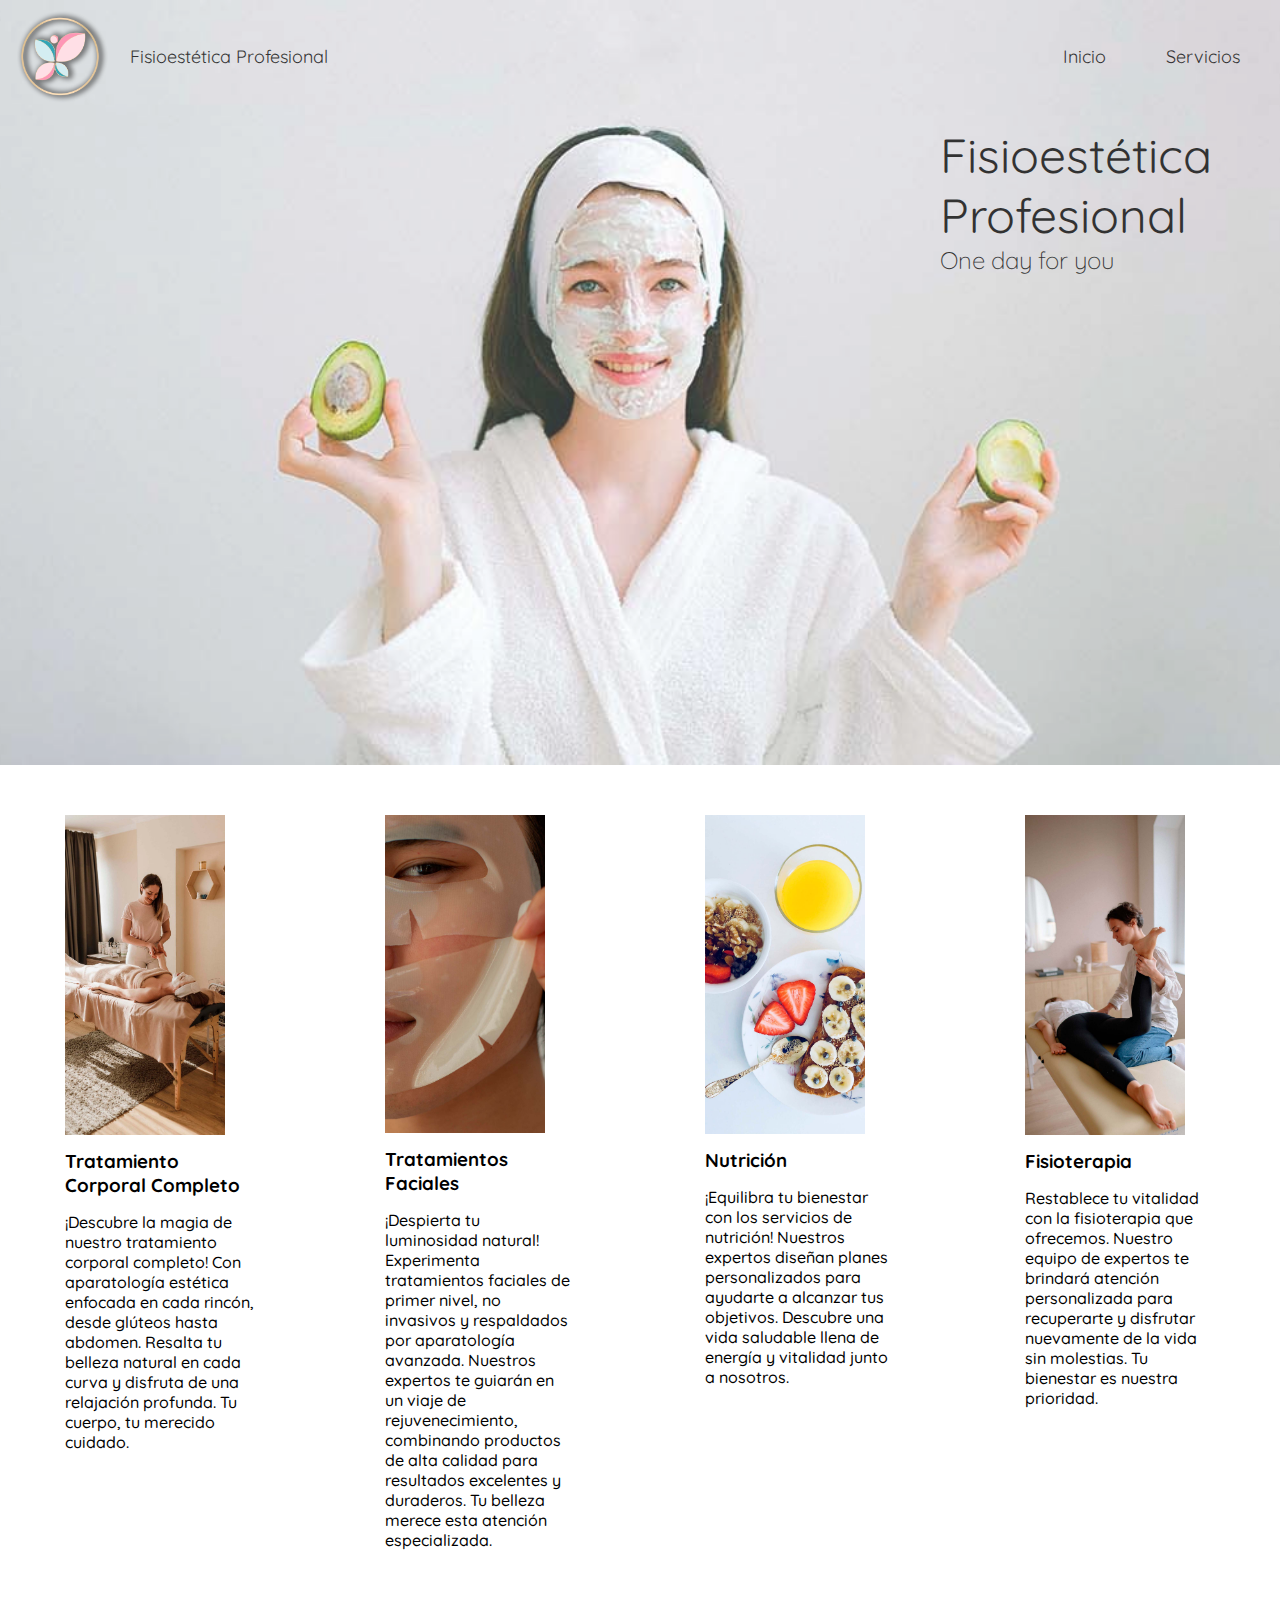
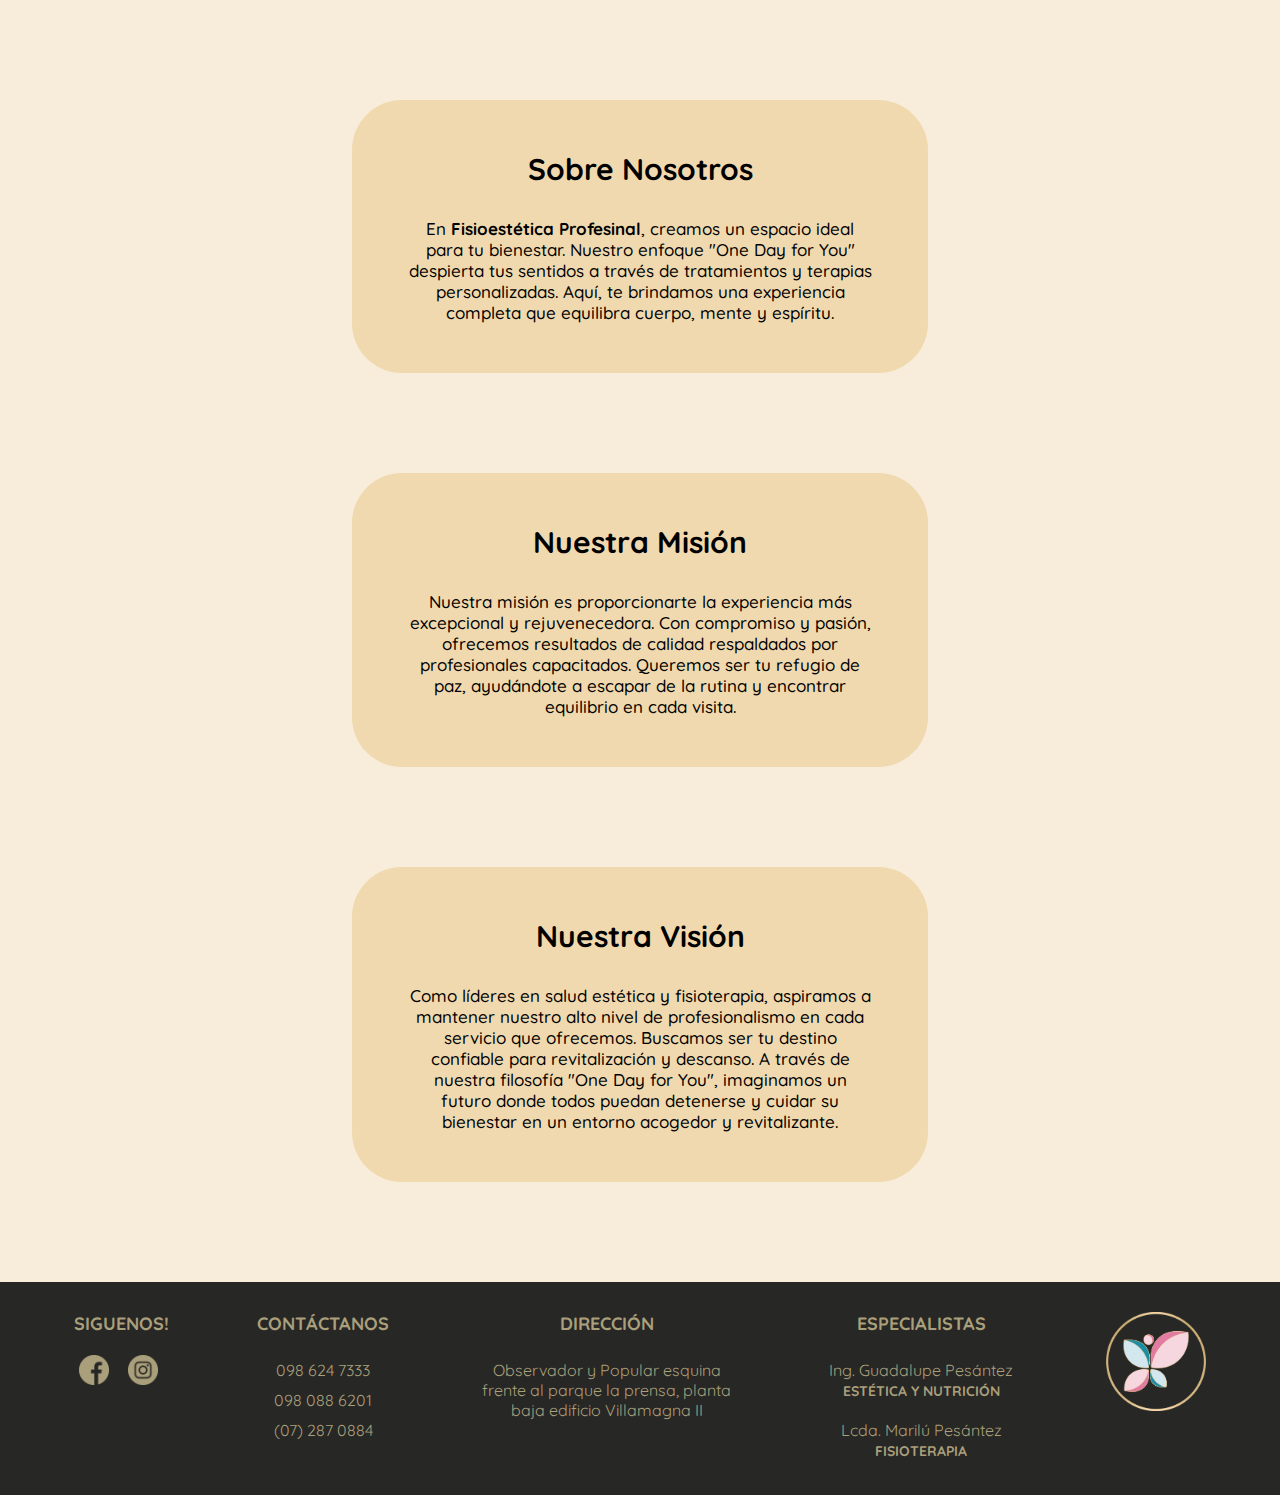
<file: index.html>
<!DOCTYPE html>
<html lang="es">
<head>
    <meta charset="UTF-8">
    <meta name="viewport" content="width=device-width, initial-scale=1.0">
    <link rel="preconnect" href="https://fonts.googleapis.com">
    <link rel="preconnect" href="https://fonts.gstatic.com" crossorigin>
    <link rel="icon" href="./img/Logo.png" />
    <link href="https://fonts.googleapis.com/css2?family=Be+Vietnam+Pro&family=Quicksand:wght@300;400;500;600;700&display=swap" rel="stylesheet">
    <title>Fisioestetica Profesional</title>
    <link rel="stylesheet" href="styles.css">
</head>
<body>

    <section class="background">

        <header>

            <div>

                <img src="./img/Logo sombra.png" alt="Logo">
                <h1>Fisioestética Profesional</h1>

            </div>

            <nav>

                <ul type="None">

                    <li><a href="#">Inicio</a></li>
                    <li><a href="#service-container">Servicios</a></li>
                    
                </ul>

            </nav>

        </header>

        <section class="title">

            <h1>Fisioestética Profesional</h1>
            <h2>One day for you</h2>

        </section>

    </section>

    <section class="service-container" id="service-container">

        <section class="trat-corp-container">

            <a href="Tratamientos-Corporales.html">
                <img src="./img/tratamiento corporal.jpg" alt="Imagen tratamiento corporal" class="img-service">
                <h3 class="h-service">Tratamiento Corporal Completo</h3>
                <p class="p-service">¡Descubre la magia de nuestro tratamiento corporal completo! Con aparatología estética enfocada en cada rincón, desde glúteos hasta abdomen. Resalta tu belleza natural en cada curva y disfruta de una relajación profunda. Tu cuerpo, tu merecido cuidado.</p>
            </a>
            
        </section>

        <section class="trat-fac-container">

            <a href="Tratamientos-Faciales.html">

                <img src="./img/tratamiento facial.jpg" alt="Imagen tratamiento facial" class="img-service">
                <h3 class="h-service">Tratamientos Faciales</h3>
                <p class="p-service">¡Despierta tu luminosidad natural! Experimenta tratamientos faciales de primer nivel, no invasivos y respaldados por aparatología avanzada. Nuestros expertos te guiarán en un viaje de rejuvenecimiento, combinando productos de alta calidad para resultados excelentes y duraderos. Tu belleza merece esta atención especializada.</p>

            </a>
            
        </section>

        <section class="nutri-container">

            <a href="Nutricion.html">

                <img src="./img/nutricion.jpg" alt="Imagen nutricion" class="img-service ">
                <h3 class="h-service">Nutrición</h3>
                <p class="p-service">¡Equilibra tu bienestar con los servicios de nutrición! Nuestros expertos diseñan planes personalizados para ayudarte a alcanzar tus objetivos. Descubre una vida saludable llena de energía y vitalidad junto a nosotros.</p>

            </a>
            
        </section>

        <section class="fisio-container">

            <a href="Fisioterapia.html">

                <img src="./img/fisioterapia.jpg" alt="Imagen fisioterapia" class="img-service">
                <h3 class="h-service">Fisioterapia</h3>
                <p class="p-service">Restablece tu vitalidad con la fisioterapia que ofrecemos. Nuestro equipo de expertos te brindará atención personalizada para recuperarte y disfrutar nuevamente de la vida sin molestias. Tu bienestar es nuestra prioridad.</p>

            </a>
            
        </section>

    </section>

    <section class="aboutUs-container">

        <section class="sobre-nosotros-container">

            <h3 class="h3-aboutUs">Sobre Nosotros</h3>
            <p class="p-aboutUs">En <span class="fisio-span">Fisioestética Profesinal</span>, creamos un espacio ideal para tu bienestar. Nuestro enfoque "One Day for You" despierta tus sentidos a través de tratamientos y terapias personalizadas. Aquí, te brindamos una experiencia completa que equilibra cuerpo, mente y espíritu.</p>

        </section>

        <section class="mision-container">

            <h3 class="h3-aboutUs">Nuestra Misión</h3>
            <p class="p-aboutUs">Nuestra misión es proporcionarte la experiencia más excepcional y rejuvenecedora. Con compromiso y pasión, ofrecemos resultados de calidad respaldados por profesionales capacitados. Queremos ser tu refugio de paz, ayudándote a escapar de la rutina y encontrar equilibrio en cada visita.</p>

        </section>

        <section class="vision-container">

            <h3 class="h3-aboutUs">Nuestra Visión</h3>
            <p class="p-aboutUs">Como líderes en salud estética y fisioterapia, aspiramos a mantener nuestro alto nivel de profesionalismo en cada servicio que ofrecemos. Buscamos ser tu destino confiable para revitalización y descanso. A través de nuestra filosofía "One Day for You", imaginamos un futuro donde todos puedan detenerse y cuidar su bienestar en un entorno acogedor y revitalizante.</p>
        
        </section>

    </section>

    <footer>

        <section class="siguenos-container">

            <p class="indicador-footer">SIGUENOS!</p>
            <a href="https://www.facebook.com/profile.php?id=100086909692588"><img src="./img/facebook dorado.png" alt="Link a facebook" class="redes-sociales"></a>
            <a href="https://www.instagram.com/fisioestetica_profesional/"><img src="./img/instagram dorado.png" alt="Link a instagram" class="redes-sociales"></a>

        </section>

        <section class="contactanos-container">

            <p class="indicador-footer">CONTÁCTANOS</p>
            <p class="p-footer">098 624 7333</p>
            <p class="p-footer">098 088 6201</p>
            <p class="p-footer">(07) 287 0884</p>

        </section>

        <section class="direccion-container">

            <p class="indicador-footer">DIRECCIÓN</p>
            <p class="p-footer">Observador y Popular esquina <br>frente al parque la prensa, planta <br>baja edificio Villamagna II</p>

        </section>

        <section class="especialistas-container">

            <p class="indicador-footer">ESPECIALISTAS</p>
            <p class="p-footer">Ing. Guadalupe Pesántez <br>
                <strong>ESTÉTICA Y NUTRICIÓN</strong> <br><br>
                Lcda. Marilú Pesántez <br>
                <strong>FISIOTERAPIA</strong>
            </p>

        </section>

        <section class="section-logo-footer">

            <img src="./img/Logo.png" alt="Logo" class="logo-footer">

        </section>

    </footer>

</body>
</html>
</file>
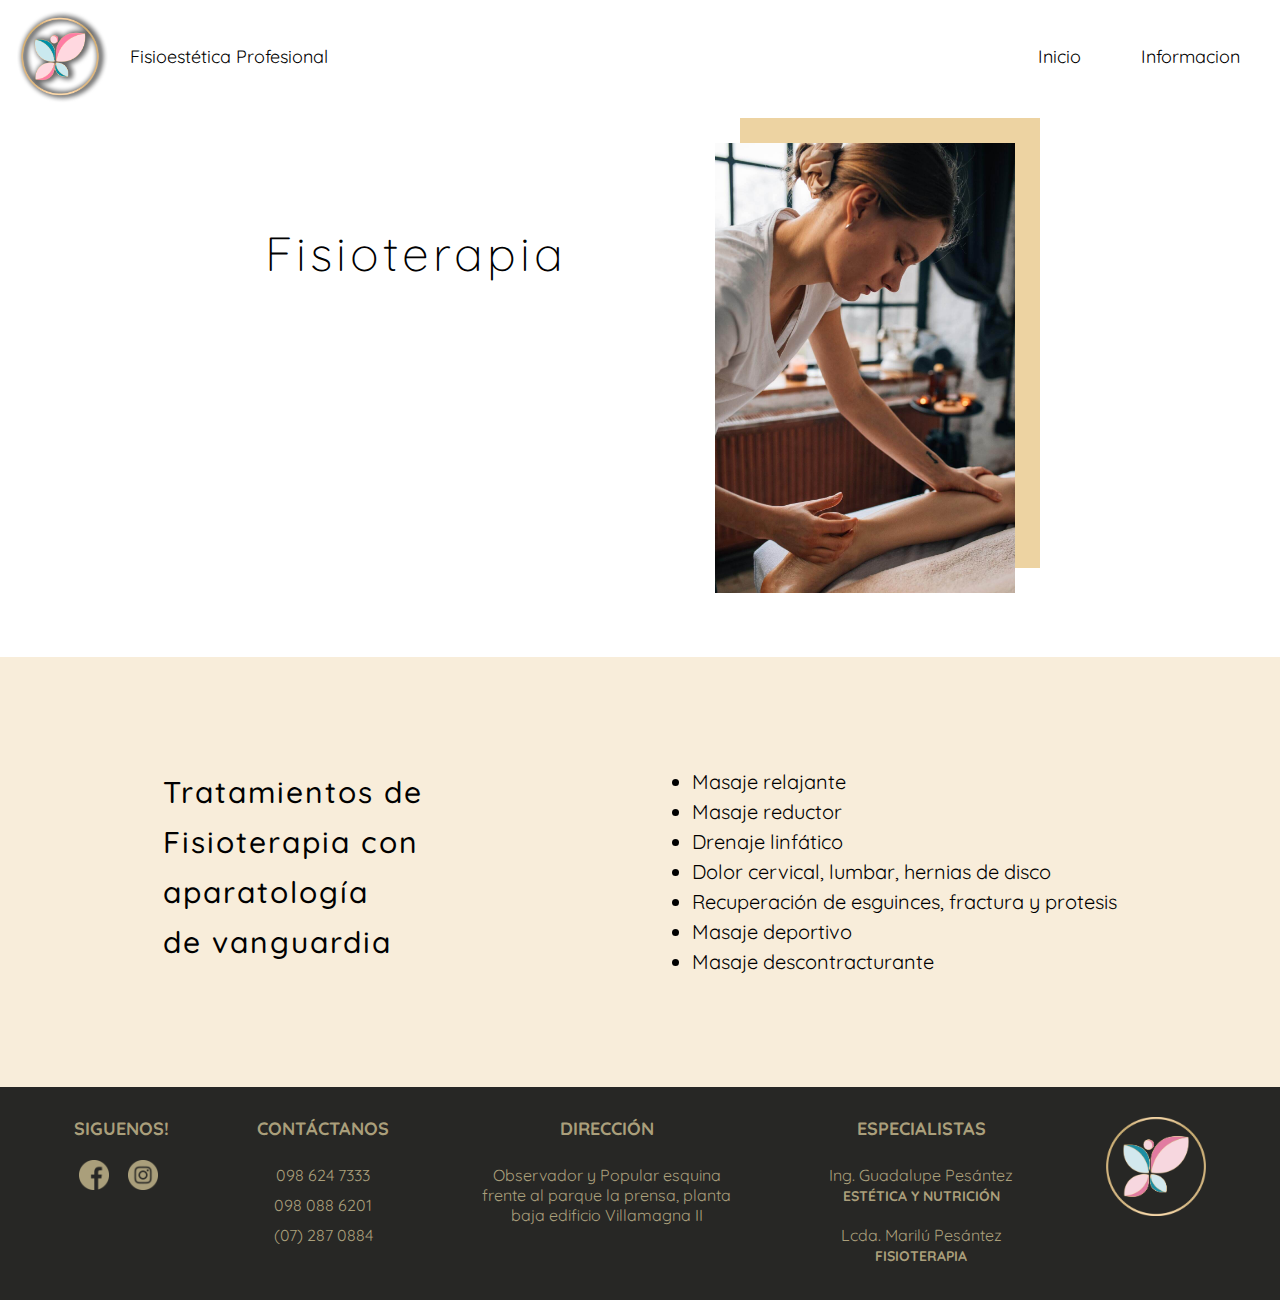
<file: Fisioterapia.html>
<!DOCTYPE html>
<html lang="es">
<head>
    <meta charset="UTF-8">
    <meta name="viewport" content="width=device-width, initial-scale=1.0">
    <link rel="preconnect" href="https://fonts.googleapis.com">
    <link rel="preconnect" href="https://fonts.gstatic.com" crossorigin>
    <link rel="icon" href="./img/Logo.png" />
    <link href="https://fonts.googleapis.com/css2?family=Be+Vietnam+Pro&family=Quicksand:wght@300;400;500;600;700&display=swap" rel="stylesheet">
    <title>Fisioterapia</title>
    <link rel="stylesheet" href="stylePages.css">
</head>
<body>
    
    <header>

        <div>

            <img src="./img/Logo sombra.png" alt="Logo">
            <h1>Fisioestética Profesional</h1>

        </div>

        <nav>

            <ul type="None">

                <li><a href="index.html">Inicio</a></li>
                <li><a href="#info-container">Informacion</a></li>
                
            </ul>

        </nav>

    </header>

    <section class="title">

        <h1>Fisioterapia</h1>
        <div class="img-container">

            <img src="./img/Fisioterapia 2.jpg" alt="Imagen Fisioterapia">
            <div class="color-container"></div>

        </div>

    </section>

    <section class="info-container" id="info-container">

        <h2>Tratamientos de Fisioterapia con aparatología de vanguardia</h2>
        <ul>

            <li>Masaje relajante</li>
            <li>Masaje reductor</li>
            <li>Drenaje linfático</li>
            <li>Dolor cervical, lumbar, hernias de disco</li>
            <li>Recuperación de esguinces, fractura y protesis</li>
            <li>Masaje deportivo</li>
            <li>Masaje descontracturante</li>

        </ul>

    </section>

    <footer>

        <section class="siguenos-container">

            <p class="indicador-footer">SIGUENOS!</p>
            <a href="https://www.facebook.com/profile.php?id=100086909692588"><img src="./img/facebook dorado.png" alt="Link a facebook" class="redes-sociales"></a>
            <a href="https://www.instagram.com/fisioestetica_profesional/"><img src="./img/instagram dorado.png" alt="Link a instagram" class="redes-sociales"></a>

        </section>

        <section class="contactanos-container">

            <p class="indicador-footer">CONTÁCTANOS</p>
            <p class="p-footer">098 624 7333</p>
            <p class="p-footer">098 088 6201</p>
            <p class="p-footer">(07) 287 0884</p>

        </section>

        <section class="direccion-container">

            <p class="indicador-footer">DIRECCIÓN</p>
            <p class="p-footer">Observador y Popular esquina <br>frente al parque la prensa, planta <br>baja edificio Villamagna II</p>

        </section>

        <section class="especialistas-container">

            <p class="indicador-footer">ESPECIALISTAS</p>
            <p class="p-footer">Ing. Guadalupe Pesántez <br>
                <strong>ESTÉTICA Y NUTRICIÓN</strong> <br><br>
                Lcda. Marilú Pesántez <br>
                <strong>FISIOTERAPIA</strong>
            </p>

        </section>

        <section class="section-logo-footer">

            <img src="./img/Logo.png" alt="Logo" class="logo-footer">

        </section>

    </footer>


</body>
</html>
</file>
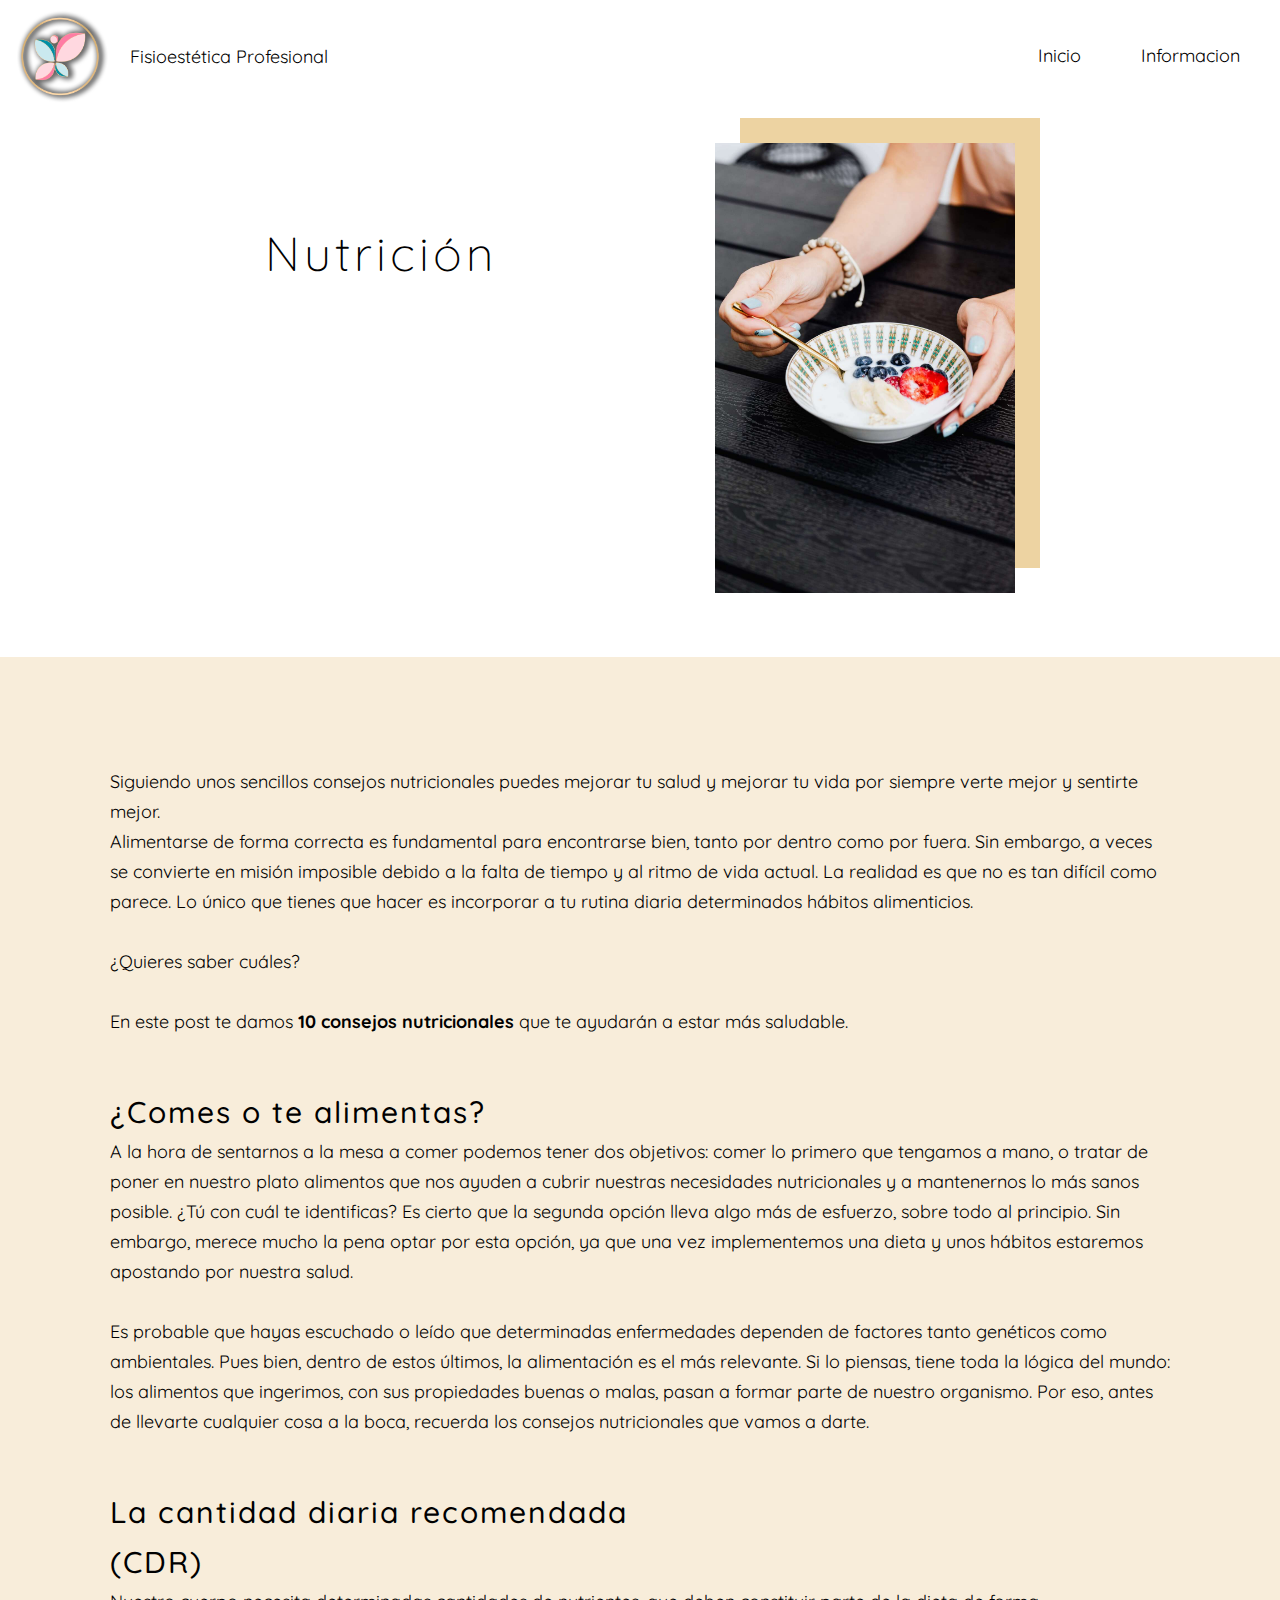
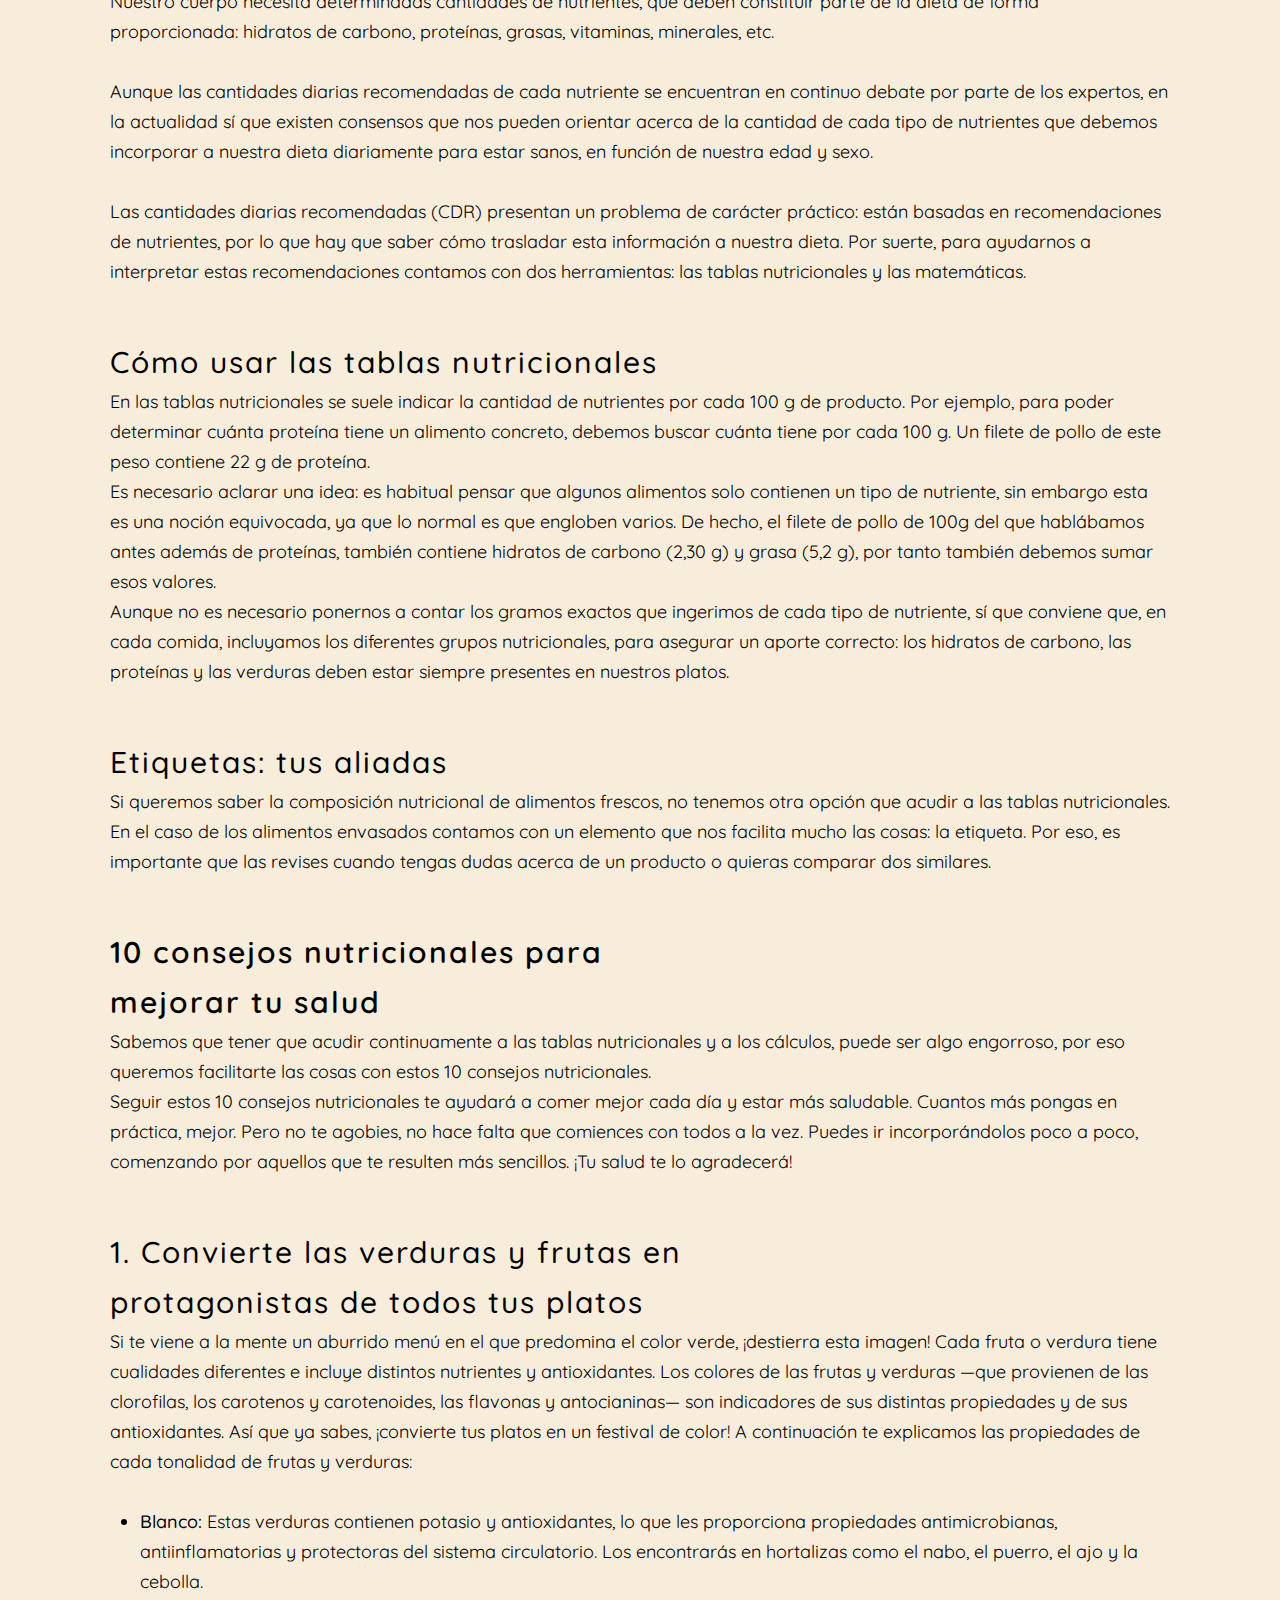
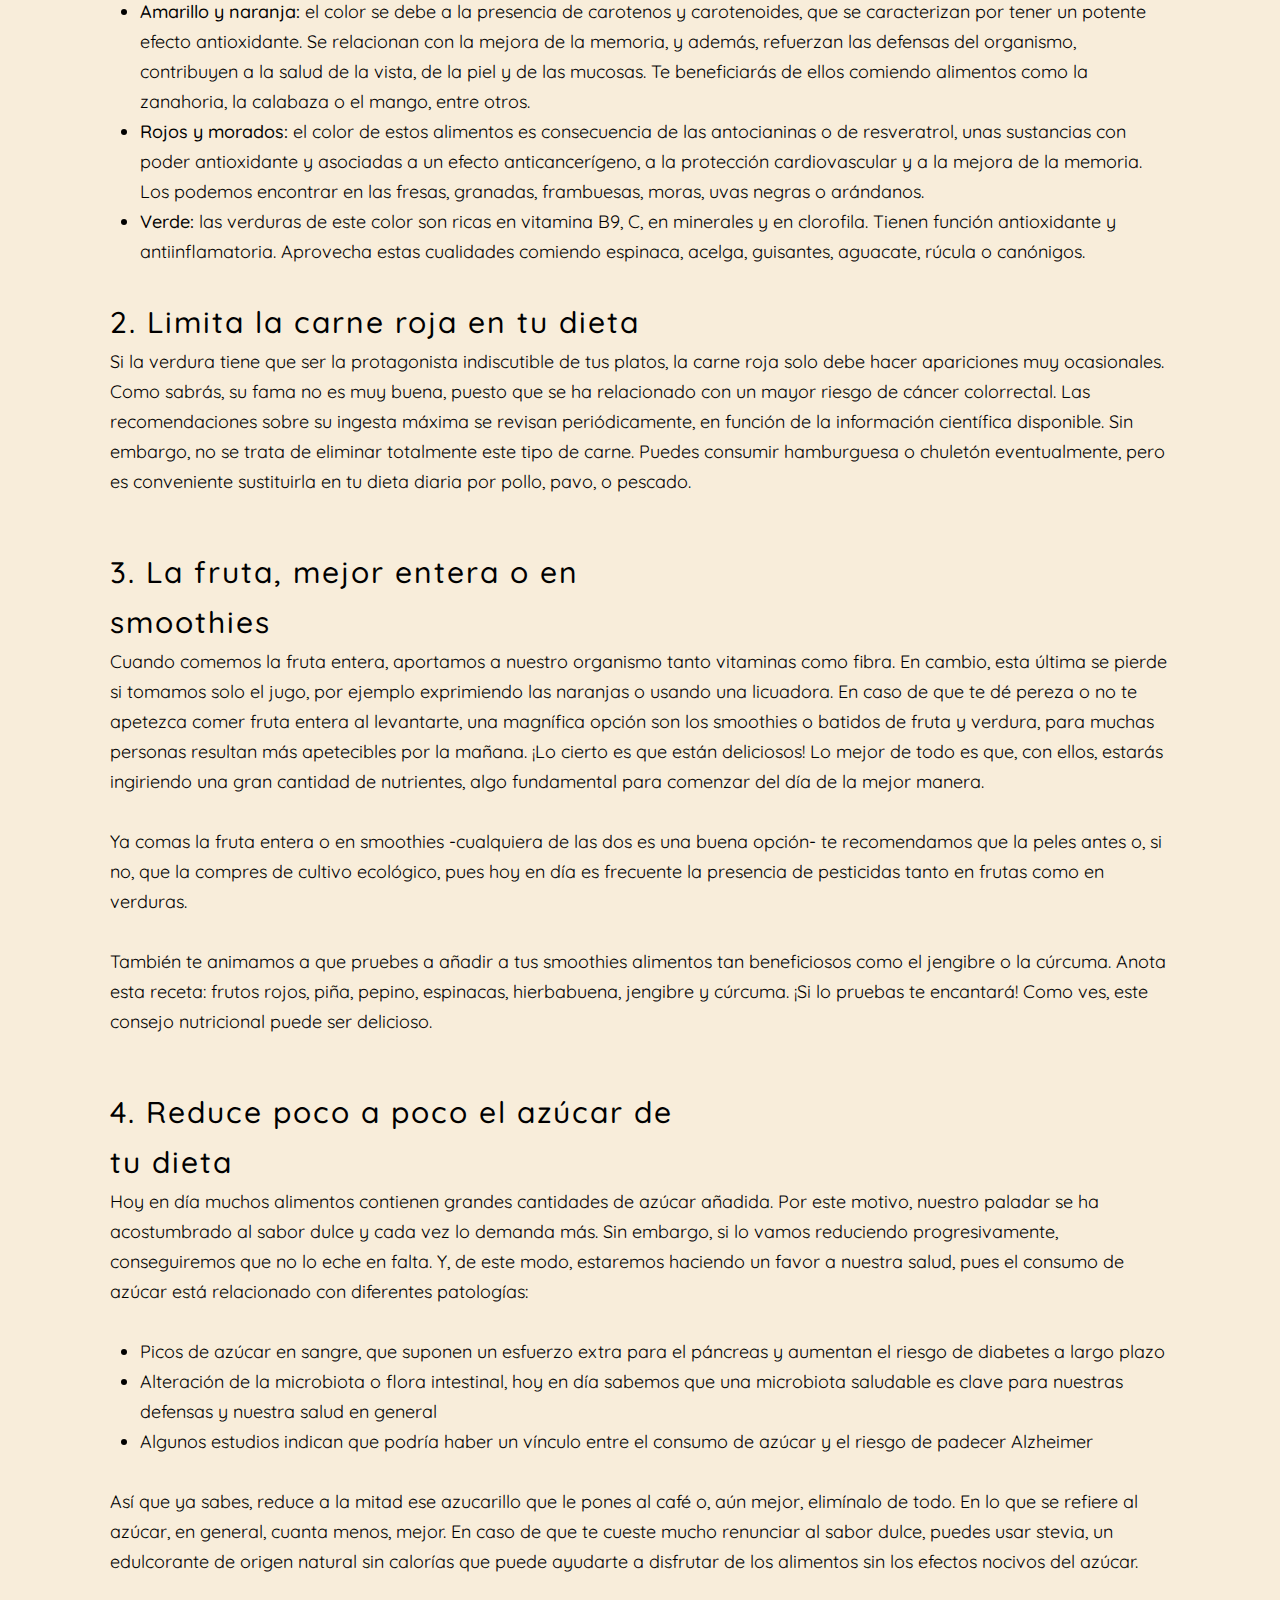
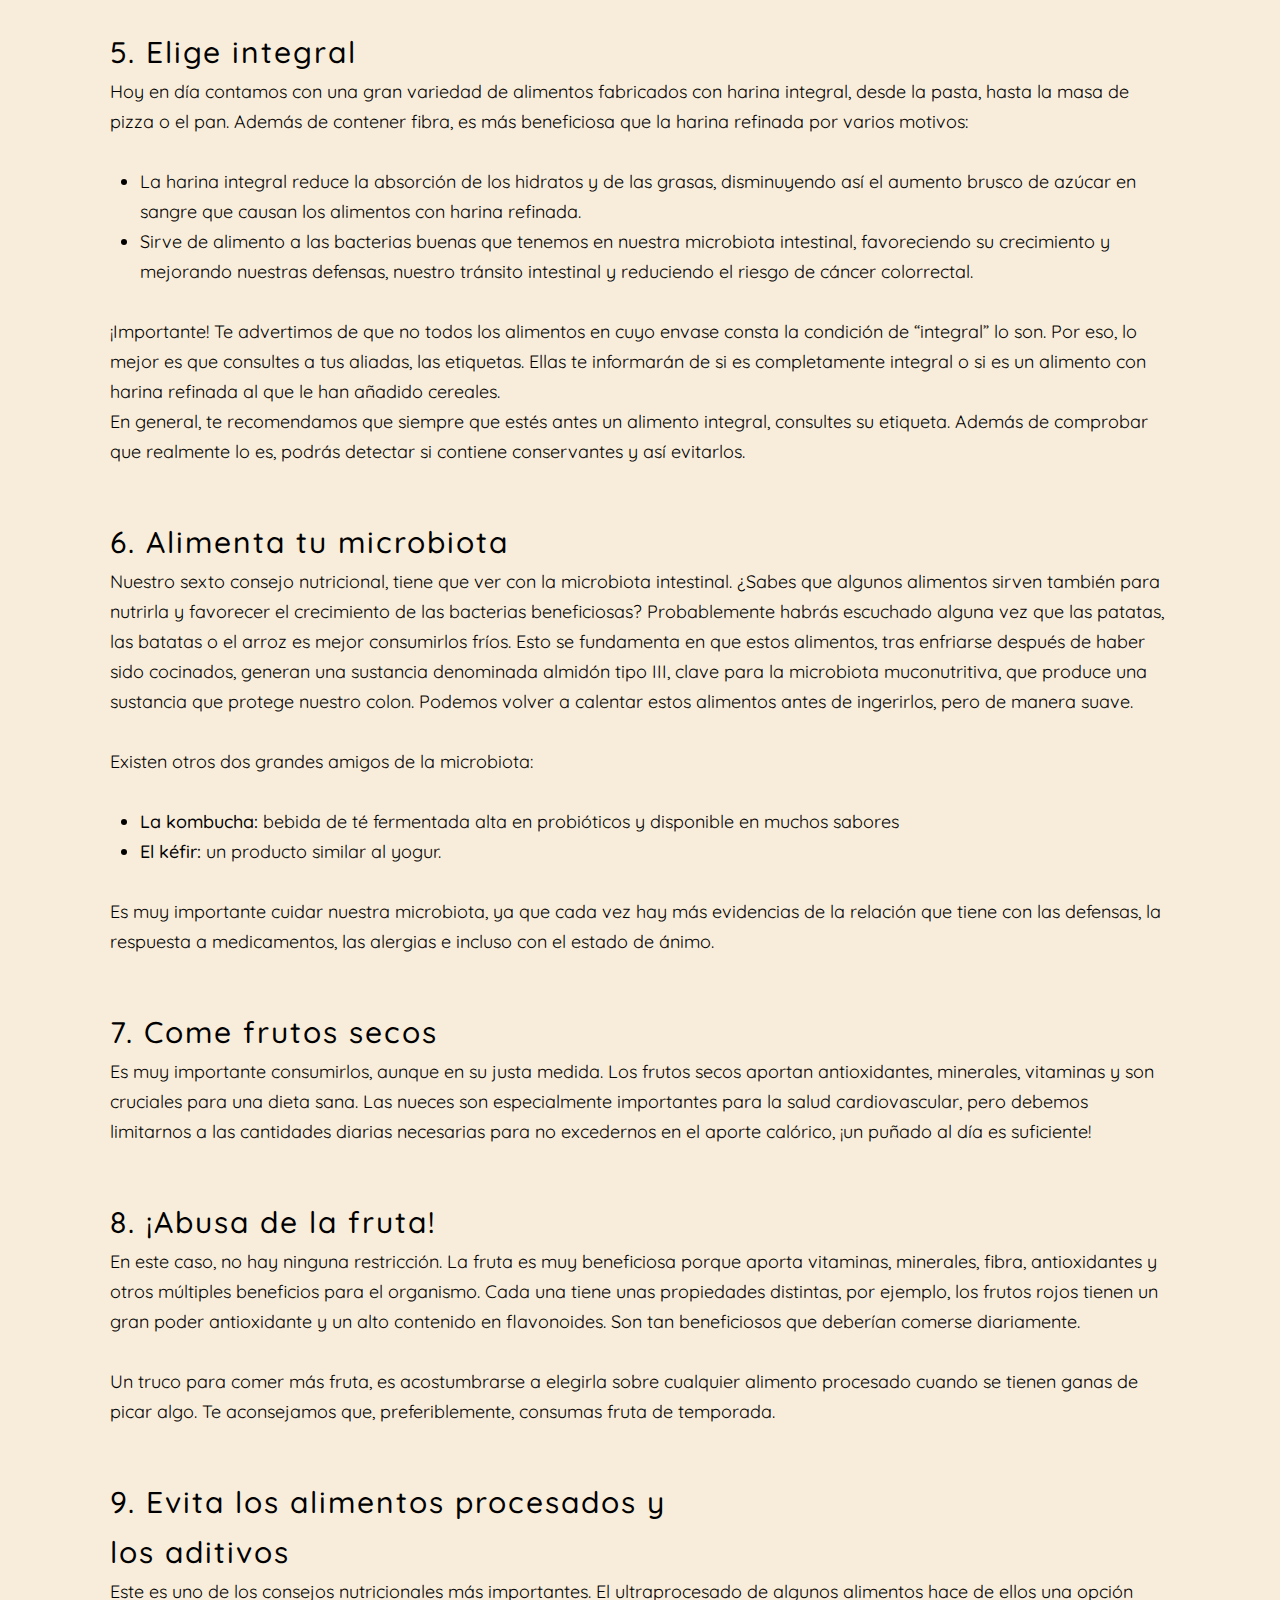
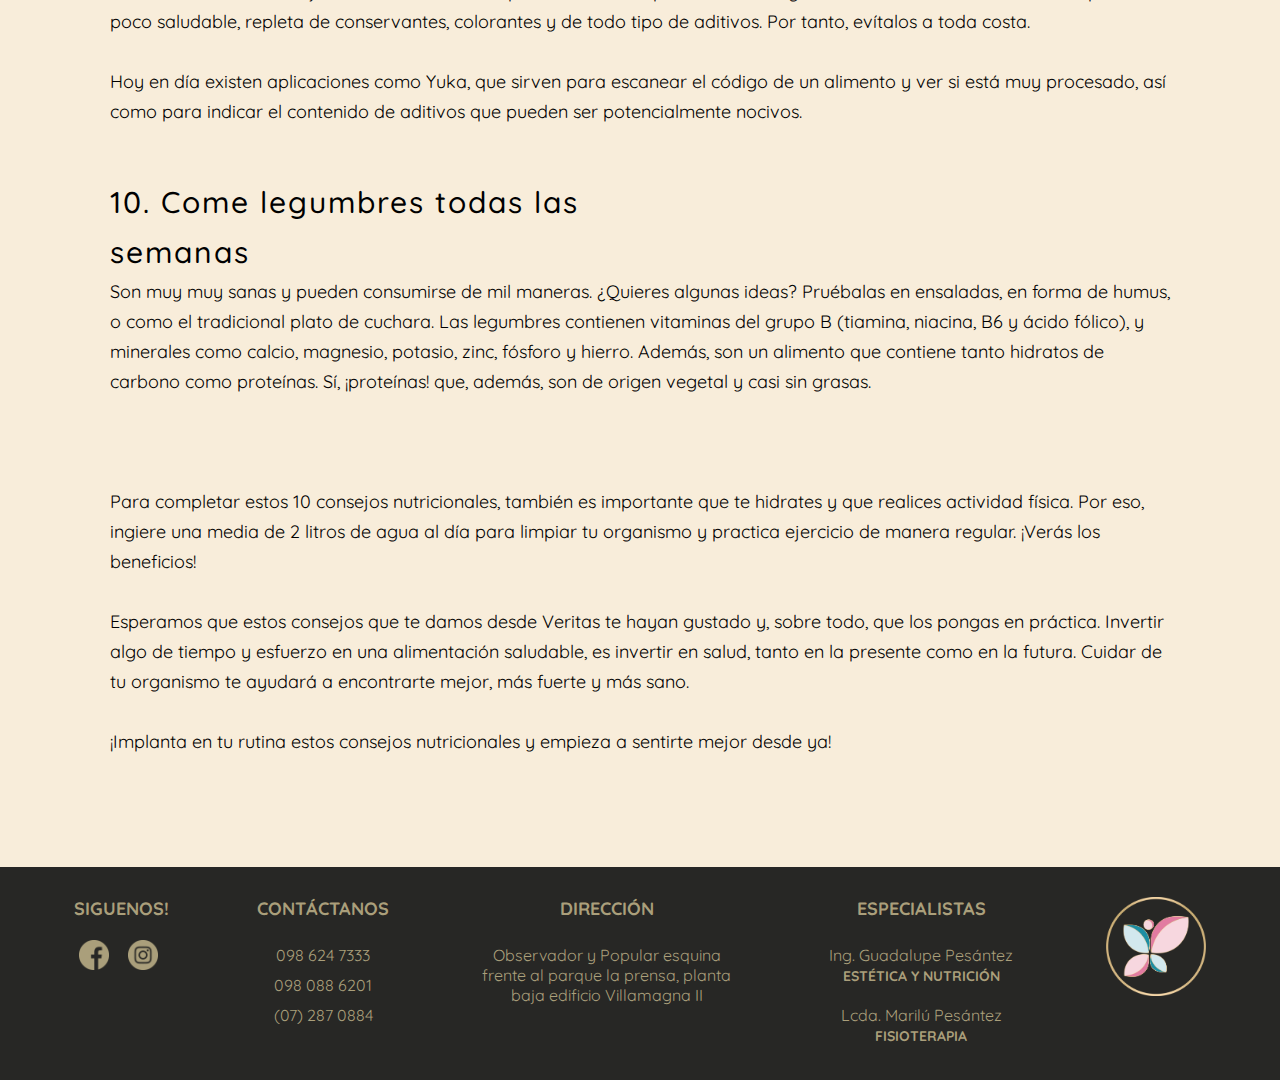
<file: Nutricion.html>
<!DOCTYPE html>
<html lang="es">
<head>
    <meta charset="UTF-8">
    <meta name="viewport" content="width=device-width, initial-scale=1.0">
    <link rel="preconnect" href="https://fonts.googleapis.com">
    <link rel="preconnect" href="https://fonts.gstatic.com" crossorigin>
    <link rel="icon" href="./img/Logo.png" />
    <link href="https://fonts.googleapis.com/css2?family=Be+Vietnam+Pro&family=Quicksand:wght@300;400;500;600;700&display=swap" rel="stylesheet">
    <title>Nutricion</title>
    <link rel="stylesheet" href="styleNutricion.css">
</head>
<body>
    
    <header>

        <div>

            <img src="./img/Logo sombra.png" alt="Logo">
            <h1>Fisioestética Profesional</h1>

        </div>

        <nav>

            <ul type="None">

                <li><a href="index.html">Inicio</a></li>
                <li><a href="#info-container">Informacion</a></li>
                
            </ul>

        </nav>

    </header>

    <section class="title">

        <h1>Nutrición</h1>
        <div class="img-container">

            <img src="./img/Nutricion 2.jpg" alt="Imagen nutricion">
            <div class="color-container"></div>

        </div>

    </section>

    <section class="info-container" id="info-container">

        <p>Siguiendo unos sencillos consejos nutricionales puedes mejorar tu salud y mejorar tu vida por siempre verte mejor y sentirte mejor. <br>
            Alimentarse de forma correcta es fundamental para encontrarse bien, tanto por dentro como por fuera. Sin embargo, a veces se convierte en misión imposible debido a la falta de tiempo y al ritmo de vida actual. La realidad es que no es tan difícil como parece. Lo único que tienes que hacer es incorporar a tu rutina diaria determinados hábitos alimenticios. 
            <br><br>¿Quieres saber cuáles? <br><br>
            En este post te damos <strong>10 consejos nutricionales</strong> que te ayudarán a estar más saludable.
        </p>

        <h2><br>¿Comes o te alimentas?</h2>
        <p>A la hora de sentarnos a la mesa a comer podemos tener dos objetivos: comer lo primero que tengamos a mano, o tratar de poner en nuestro plato alimentos que nos ayuden a cubrir nuestras necesidades nutricionales y a mantenernos lo más sanos posible. ¿Tú con cuál te identificas? Es cierto que la segunda opción lleva algo más de esfuerzo, sobre todo al principio. Sin embargo, merece mucho la pena optar por esta opción, ya que una vez implementemos una dieta y unos hábitos estaremos apostando por nuestra salud.
            <br><br>Es probable que hayas escuchado o leído que determinadas enfermedades dependen de factores tanto genéticos como ambientales. Pues bien, dentro de estos últimos, la alimentación es el más relevante. Si lo piensas, tiene toda la lógica del mundo: los alimentos que ingerimos, con sus propiedades buenas o malas, pasan a formar parte de nuestro organismo. Por eso, antes de llevarte cualquier cosa a la boca, recuerda los consejos nutricionales que vamos a darte.
        </p>

        <h2><br>La cantidad diaria recomendada (CDR)</h2>
        <p>Nuestro cuerpo necesita determinadas cantidades de nutrientes, que deben constituir parte de la dieta de forma proporcionada: hidratos de carbono, proteínas, grasas, vitaminas, minerales, etc. <br>
            <br>Aunque las cantidades diarias recomendadas de cada nutriente se encuentran en continuo debate por parte de los expertos, en la actualidad sí que existen consensos que nos pueden orientar acerca de la cantidad de cada tipo de nutrientes que debemos incorporar a nuestra dieta diariamente para estar sanos, en función de nuestra edad y sexo. <br>
            <br>Las cantidades diarias recomendadas (CDR) presentan un problema de carácter práctico: están basadas en recomendaciones de nutrientes, por lo que hay que saber cómo trasladar esta información a nuestra dieta. Por suerte, para ayudarnos a interpretar estas recomendaciones contamos con dos herramientas: las tablas nutricionales y las matemáticas.
        </p>

        <h2><br>Cómo usar las tablas nutricionales</h2>
        <p>En las tablas nutricionales se suele indicar la cantidad de nutrientes por cada 100 g de producto. Por ejemplo, para poder determinar cuánta proteína tiene un alimento concreto, debemos buscar cuánta tiene por cada 100 g. Un filete de pollo de este peso contiene 22 g de proteína.
            <br>Es necesario aclarar una idea: es habitual pensar que algunos alimentos solo contienen un tipo de nutriente, sin embargo esta es una noción equivocada, ya que lo normal es que engloben varios. De hecho, el filete de pollo de 100g del que hablábamos antes además de proteínas, también contiene hidratos de carbono (2,30 g) y grasa (5,2 g), por tanto también debemos sumar esos valores.
            <br>Aunque no es necesario ponernos a contar los gramos exactos que ingerimos de cada tipo de nutriente, sí que conviene que, en cada comida, incluyamos los diferentes grupos nutricionales, para asegurar un aporte correcto: los hidratos de carbono, las proteínas y las verduras deben estar siempre presentes en nuestros platos.
        </p>

        <h2><br>Etiquetas: tus aliadas</h2>
        <p>Si queremos saber la composición nutricional de alimentos frescos, no tenemos otra opción que acudir a las tablas nutricionales. En el caso de los alimentos envasados contamos con un elemento que nos facilita mucho las cosas: la etiqueta. Por eso, es importante que las revises cuando tengas dudas acerca de un producto o quieras comparar dos similares. </p>

        <h2 class="start-list"><br>10 consejos nutricionales para mejorar tu salud </h2>
        <p>Sabemos que tener que acudir continuamente a las tablas nutricionales y a los cálculos, puede ser algo engorroso, por eso queremos facilitarte las cosas con estos 10 consejos nutricionales.  
            <br>Seguir estos 10 consejos nutricionales te ayudará a comer mejor cada día y estar más saludable. Cuantos más pongas en práctica, mejor. Pero no te agobies, no hace falta que comiences con todos a la vez. Puedes ir incorporándolos poco a poco, comenzando por aquellos que te resulten más sencillos. ¡Tu salud te lo agradecerá!
        </p>

        <!-- Lista -->

        <h2><br>1. Convierte las verduras y frutas en protagonistas de todos tus platos</h2>
        <p>Si te viene a la mente un aburrido menú en el que predomina el color verde, ¡destierra esta imagen! Cada fruta o verdura tiene cualidades diferentes e incluye distintos nutrientes y antioxidantes. Los colores de las frutas y verduras —que provienen de las clorofilas, los carotenos y carotenoides, las flavonas y antocianinas— son indicadores de sus distintas propiedades y de sus antioxidantes. Así que ya sabes, ¡convierte tus platos en un festival de color! A continuación te explicamos las propiedades de cada tonalidad de frutas y verduras: </p>
        <ul>

            <li><span class="subtitle-list">Blanco:</span> Estas verduras contienen potasio y antioxidantes, lo que les proporciona propiedades antimicrobianas, antiinflamatorias y protectoras del sistema circulatorio. Los encontrarás en hortalizas como el nabo, el puerro, el ajo y la cebolla.</li>
            <li><span class="subtitle-list">Amarillo y naranja:</span> el color se debe a la presencia de carotenos y carotenoides, que se caracterizan por tener un potente efecto antioxidante. Se relacionan con la mejora de la memoria, y además, refuerzan las defensas del organismo, contribuyen a la salud de la vista, de la piel y de las mucosas. Te beneficiarás de ellos comiendo alimentos como la zanahoria, la calabaza o el mango, entre otros.</li>
            <li><span class="subtitle-list">Rojos y morados:</span> el color de estos alimentos es consecuencia de las antocianinas o de resveratrol, unas sustancias con poder antioxidante y asociadas a un efecto anticancerígeno, a la protección cardiovascular y a la mejora de la memoria. Los podemos encontrar en las fresas, granadas, frambuesas, moras, uvas negras o arándanos.</li>
            <li><span class="subtitle-list">Verde:</span> las verduras de este color son ricas en vitamina B9, C, en minerales y en clorofila. Tienen función antioxidante y antiinflamatoria. Aprovecha estas cualidades comiendo espinaca, acelga, guisantes, aguacate, rúcula o canónigos.</li>
        
        </ul>

        <h2>2. Limita la carne roja en tu dieta</h2>
        <p>Si la verdura tiene que ser la protagonista indiscutible de tus platos, la carne roja solo debe hacer apariciones muy ocasionales. Como sabrás, su fama no es muy buena, puesto que se ha relacionado con un mayor riesgo de cáncer colorrectal. Las recomendaciones sobre su ingesta máxima se revisan periódicamente, en función de la información científica disponible. Sin embargo, no se trata de eliminar totalmente este tipo de carne. Puedes consumir hamburguesa o chuletón eventualmente, pero es conveniente sustituirla en tu dieta diaria por pollo, pavo, o pescado. </p>

        <h2><br>3. La fruta, mejor entera o en smoothies</h2>
        <p>Cuando comemos la fruta entera, aportamos a nuestro organismo tanto vitaminas como fibra. En cambio, esta última se pierde si tomamos solo el jugo, por ejemplo exprimiendo las naranjas o usando una licuadora. En caso de que te dé pereza o no te apetezca comer fruta entera al levantarte, una magnífica opción son los smoothies o batidos de fruta y verdura, para muchas personas resultan más apetecibles por la mañana. ¡Lo cierto es que están deliciosos! Lo mejor de todo es que, con ellos, estarás ingiriendo una gran cantidad de nutrientes, algo fundamental para comenzar del día de la mejor manera.
            <br><br>Ya comas la fruta entera o en smoothies -cualquiera de las dos es una buena opción- te recomendamos que la peles antes o, si no, que la compres de cultivo ecológico, pues hoy en día es frecuente la presencia de pesticidas tanto en frutas como en verduras.
            <br><br>También te animamos a que pruebes a añadir a tus smoothies alimentos tan beneficiosos como el jengibre o la cúrcuma. Anota esta receta: frutos rojos, piña, pepino, espinacas, hierbabuena, jengibre y cúrcuma. ¡Si lo pruebas te encantará! Como ves, este consejo nutricional puede ser delicioso.
        </p>

        <h2><br>4. Reduce poco a poco el azúcar de tu dieta</h2>
        <p>Hoy en día muchos alimentos contienen grandes cantidades de azúcar añadida. Por este motivo, nuestro paladar se ha acostumbrado al sabor dulce y cada vez lo demanda más. Sin embargo, si lo vamos reduciendo progresivamente, conseguiremos que no lo eche en falta. Y, de este modo, estaremos haciendo un favor a nuestra salud, pues el consumo de azúcar está relacionado con diferentes patologías:</p>
        <ul>

            <li>Picos de azúcar en sangre, que suponen un esfuerzo extra para el páncreas y aumentan el riesgo de diabetes a largo plazo</li>
            <li>Alteración de la microbiota o flora intestinal, hoy en día sabemos que una microbiota saludable es clave para nuestras defensas y nuestra salud en general</li>
            <li>Algunos estudios indican que podría haber un vínculo entre el consumo de azúcar y el riesgo de padecer Alzheimer </li>

        </ul>
        <p>Así que ya sabes, reduce a la mitad ese azucarillo que le pones al café o, aún mejor, elimínalo de todo.  En lo que se refiere al azúcar, en general, cuanta menos, mejor. En caso de que te cueste mucho renunciar al sabor dulce, puedes usar stevia, un edulcorante de origen natural sin calorías que puede ayudarte a disfrutar de los alimentos sin los efectos nocivos del azúcar. </p>

        <h2><br>5. Elige integral</h2>
        <p>Hoy en día contamos con una gran variedad de alimentos fabricados con harina integral, desde la pasta, hasta la masa de pizza o el pan. Además de contener fibra, es más beneficiosa que la harina refinada por varios motivos:</p>
        <ul>

            <li>La harina integral reduce la absorción de los hidratos y de las grasas, disminuyendo así el aumento brusco de azúcar en sangre que causan los alimentos con harina refinada.</li>
            <li>Sirve de alimento a las bacterias buenas que tenemos en nuestra microbiota intestinal, favoreciendo su crecimiento y mejorando nuestras defensas, nuestro tránsito intestinal y reduciendo el riesgo de cáncer colorrectal.</li>

        </ul>
        <p>¡Importante! Te advertimos de que no todos los alimentos en cuyo envase consta la condición de “integral” lo son. Por eso, lo mejor es que consultes a tus aliadas, las etiquetas. Ellas te informarán de si es completamente integral o si es un alimento con harina refinada al que le han añadido cereales.
            <br>En general, te recomendamos que siempre que estés antes un alimento integral, consultes su etiqueta. Además de comprobar que realmente lo es, podrás detectar si contiene conservantes y así evitarlos.
        </p>

        <h2><br>6. Alimenta tu microbiota</h2>
        <p>Nuestro sexto consejo nutricional, tiene que ver con la microbiota intestinal. ¿Sabes que algunos alimentos sirven también para nutrirla y favorecer el crecimiento de las bacterias beneficiosas? Probablemente habrás escuchado alguna vez que las patatas, las batatas o el arroz es mejor consumirlos fríos. Esto se fundamenta en que estos alimentos, tras enfriarse después de haber sido cocinados, generan una sustancia denominada almidón tipo III, clave para la microbiota muconutritiva, que produce una sustancia que protege nuestro colon. Podemos volver a calentar estos alimentos antes de ingerirlos, pero de manera suave.
            <br><br>Existen otros dos grandes amigos de la microbiota:
        </p>
        <ul>

            <li><span class="subtitle-list">La kombucha:</span> bebida de té fermentada alta en probióticos y disponible en muchos sabores</li>
            <li><span class="subtitle-list">El kéfir:</span> un producto similar al yogur.</li>

        </ul>
        <p>Es muy importante cuidar nuestra microbiota, ya que cada vez hay más evidencias de la relación que tiene con las defensas, la respuesta a medicamentos, las alergias e incluso con el estado de ánimo. </p>

        <h2><br>7. Come frutos secos</h2>
        <p>Es muy importante consumirlos, aunque en su justa medida. Los frutos secos aportan antioxidantes, minerales, vitaminas y son cruciales para una dieta sana. Las nueces son especialmente importantes para la salud cardiovascular, pero debemos limitarnos a las cantidades diarias necesarias para no excedernos en el aporte calórico, ¡un puñado al día es suficiente!</p>

        <h2><br>8. ¡Abusa de la fruta! </h2>
        <p>En este caso, no hay ninguna restricción. La fruta es muy beneficiosa porque aporta vitaminas, minerales, fibra, antioxidantes y otros múltiples beneficios para el organismo. Cada una tiene unas propiedades distintas, por ejemplo, los frutos rojos tienen un gran poder antioxidante y un alto contenido en flavonoides. Son tan beneficiosos que deberían comerse diariamente.
            <br><br>Un truco para comer más fruta, es acostumbrarse a elegirla sobre cualquier alimento procesado cuando se tienen ganas de picar algo. Te aconsejamos que, preferiblemente, consumas fruta de temporada. 
        </p>

        <h2><br>9. Evita los alimentos procesados y los aditivos</h2>
        <p>Este es uno de los consejos nutricionales más importantes. El ultraprocesado de algunos alimentos hace de ellos una opción poco saludable, repleta de conservantes, colorantes y de todo tipo de aditivos. Por tanto, evítalos a toda costa.
            <br><br>Hoy en día existen aplicaciones como Yuka, que sirven para escanear el código de un alimento y ver si está muy procesado, así como para indicar el contenido de aditivos que pueden ser potencialmente nocivos. 
        </p>

        <h2><br>10. Come legumbres todas las semanas</h2>
        <p>Son muy muy sanas y pueden consumirse de mil maneras. ¿Quieres algunas ideas? Pruébalas en ensaladas, en forma de humus, o como el tradicional plato de cuchara. Las legumbres contienen vitaminas del grupo B (tiamina, niacina, B6 y ácido fólico), y minerales como calcio, magnesio, potasio, zinc, fósforo y hierro. Además, son un alimento que contiene tanto hidratos de carbono como proteínas. Sí, ¡proteínas! que, además, son de origen vegetal y casi sin grasas.</p>

        <p><br><br><br>Para completar estos 10 consejos nutricionales, también es importante que te hidrates y que realices actividad física. Por eso, ingiere una media de 2 litros de agua al día para limpiar tu organismo y practica ejercicio de manera regular. ¡Verás los beneficios!
            <br><br>Esperamos que estos consejos que te damos desde Veritas te hayan gustado y, sobre todo, que los pongas en práctica. Invertir algo de tiempo y esfuerzo en una alimentación saludable, es invertir en salud, tanto en la presente como en la futura. Cuidar de tu organismo te ayudará a encontrarte mejor, más fuerte y más sano.
            <br><br>¡Implanta en tu rutina estos consejos nutricionales y empieza a sentirte mejor desde ya!
        </p>

    </section>

    <footer>

        <section class="siguenos-container">

            <p class="indicador-footer">SIGUENOS!</p>
            <a href="https://www.facebook.com/profile.php?id=100086909692588"><img src="./img/facebook dorado.png" alt="Link a facebook" class="redes-sociales"></a>
            <a href="https://www.instagram.com/fisioestetica_profesional/"><img src="./img/instagram dorado.png" alt="Link a instagram" class="redes-sociales"></a>

        </section>

        <section class="contactanos-container">

            <p class="indicador-footer">CONTÁCTANOS</p>
            <p class="p-footer">098 624 7333</p>
            <p class="p-footer">098 088 6201</p>
            <p class="p-footer">(07) 287 0884</p>

        </section>

        <section class="direccion-container">

            <p class="indicador-footer">DIRECCIÓN</p>
            <p class="p-footer">Observador y Popular esquina <br>frente al parque la prensa, planta <br>baja edificio Villamagna II</p>

        </section>

        <section class="especialistas-container">

            <p class="indicador-footer">ESPECIALISTAS</p>
            <p class="p-footer">Ing. Guadalupe Pesántez <br>
                <strong>ESTÉTICA Y NUTRICIÓN</strong> <br><br>
                Lcda. Marilú Pesántez <br>
                <strong>FISIOTERAPIA</strong>
            </p>

        </section>

        <section class="section-logo-footer">

            <img src="./img/Logo.png" alt="Logo" class="logo-footer">

        </section>

    </footer>


</body>
</html>
</file>
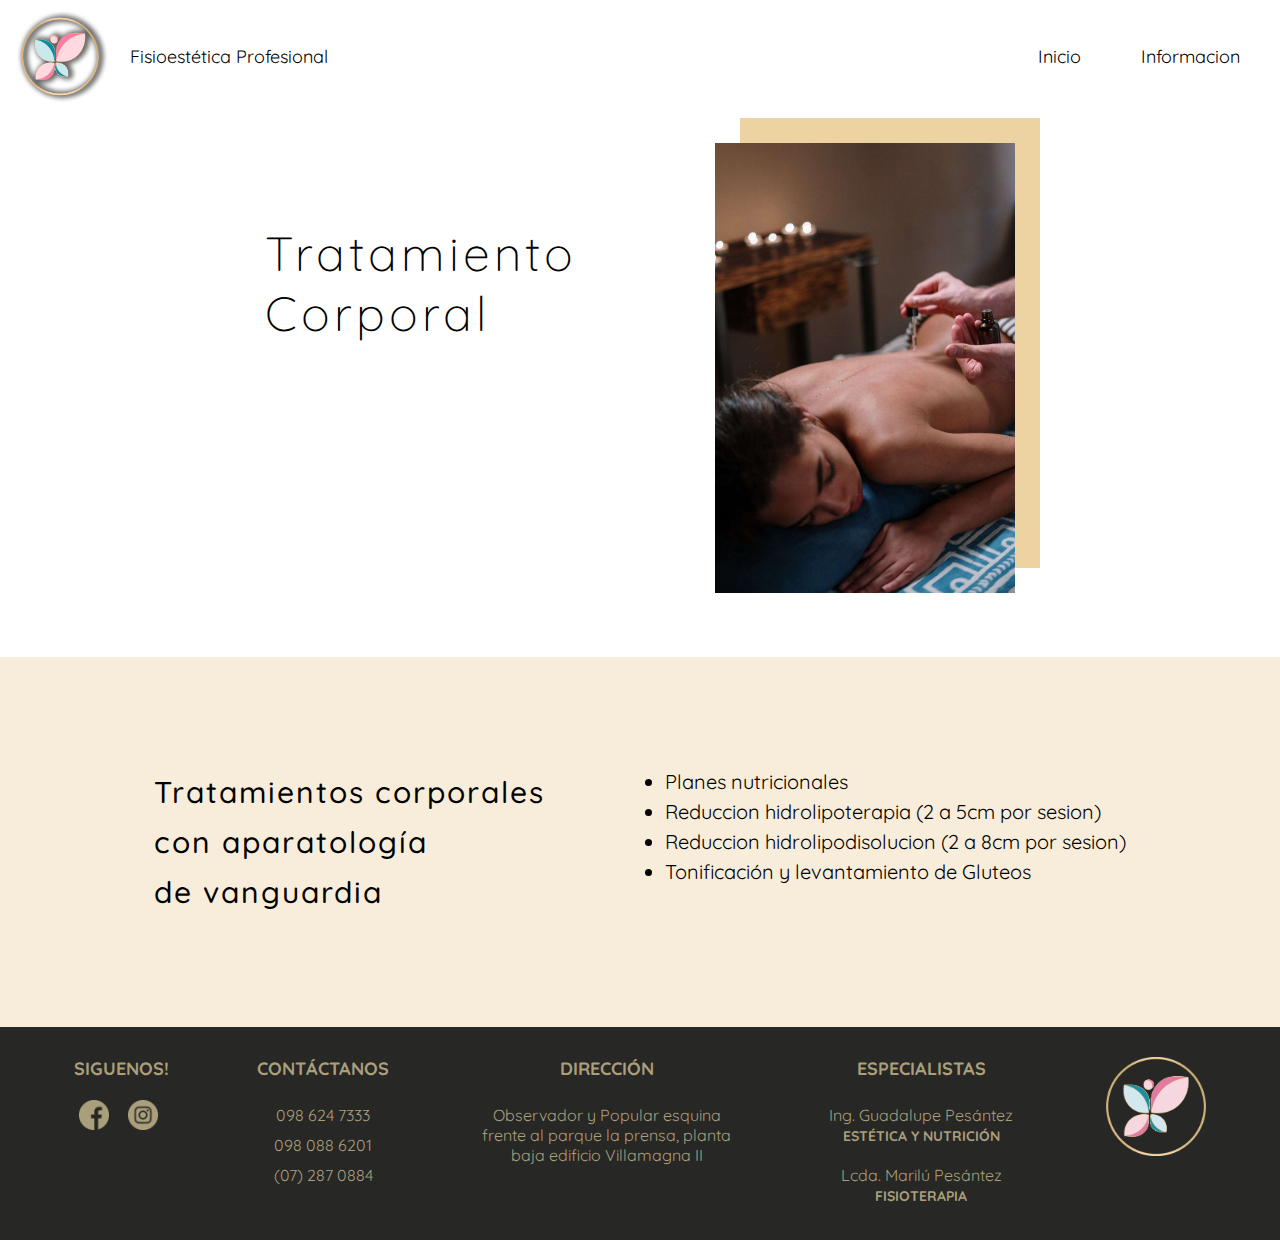
<file: Tratamientos-Corporales.html>
<!DOCTYPE html>
<html lang="es">
<head>
    <meta charset="UTF-8">
    <meta name="viewport" content="width=device-width, initial-scale=1.0">
    <link rel="preconnect" href="https://fonts.googleapis.com">
    <link rel="preconnect" href="https://fonts.gstatic.com" crossorigin>
    <link rel="icon" href="./img/Logo.png" />
    <link href="https://fonts.googleapis.com/css2?family=Be+Vietnam+Pro&family=Quicksand:wght@300;400;500;600;700&display=swap" rel="stylesheet">
    <title>Tratamientos Corporales</title>
    <link rel="stylesheet" href="stylePages.css">
</head>
<body>
    
    <header>

        <div>

            <img src="./img/Logo sombra.png" alt="Logo">
            <h1>Fisioestética Profesional</h1>

        </div>

        <nav>

            <ul type="None">

                <li><a href="index.html">Inicio</a></li>
                <li><a href="#info-container">Informacion</a></li>
                
            </ul>

        </nav>

    </header>

    <section class="title">

        <h1>Tratamiento Corporal</h1>
        <div class="img-container">

            <img src="./img/Trat corporal 2.jpg" alt="Imagen Tratamiento Corporal">
            <div class="color-container"></div>

        </div>

    </section>

    <section class="info-container" id="info-container">

        <h2>Tratamientos corporales con aparatología de vanguardia</h2>
        <ul>

            <li>Planes nutricionales</li>
            <li>Reduccion hidrolipoterapia (2 a 5cm por sesion)</li>
            <li>Reduccion hidrolipodisolucion (2 a 8cm por sesion)</li>
            <li>Tonificación y levantamiento de Gluteos</li>

        </ul>

    </section>

    <footer>

        <section class="siguenos-container">

            <p class="indicador-footer">SIGUENOS!</p>
            <a href="https://www.facebook.com/profile.php?id=100086909692588"><img src="./img/facebook dorado.png" alt="Link a facebook" class="redes-sociales"></a>
            <a href="https://www.instagram.com/fisioestetica_profesional/"><img src="./img/instagram dorado.png" alt="Link a instagram" class="redes-sociales"></a>

        </section>

        <section class="contactanos-container">

            <p class="indicador-footer">CONTÁCTANOS</p>
            <p class="p-footer">098 624 7333</p>
            <p class="p-footer">098 088 6201</p>
            <p class="p-footer">(07) 287 0884</p>

        </section>

        <section class="direccion-container">

            <p class="indicador-footer">DIRECCIÓN</p>
            <p class="p-footer">Observador y Popular esquina <br>frente al parque la prensa, planta <br>baja edificio Villamagna II</p>

        </section>

        <section class="especialistas-container">

            <p class="indicador-footer">ESPECIALISTAS</p>
            <p class="p-footer">Ing. Guadalupe Pesántez <br>
                <strong>ESTÉTICA Y NUTRICIÓN</strong> <br><br>
                Lcda. Marilú Pesántez <br>
                <strong>FISIOTERAPIA</strong>
            </p>

        </section>

        <section class="section-logo-footer">

            <img src="./img/Logo.png" alt="Logo" class="logo-footer">

        </section>

    </footer>


</body>
</html>
</file>
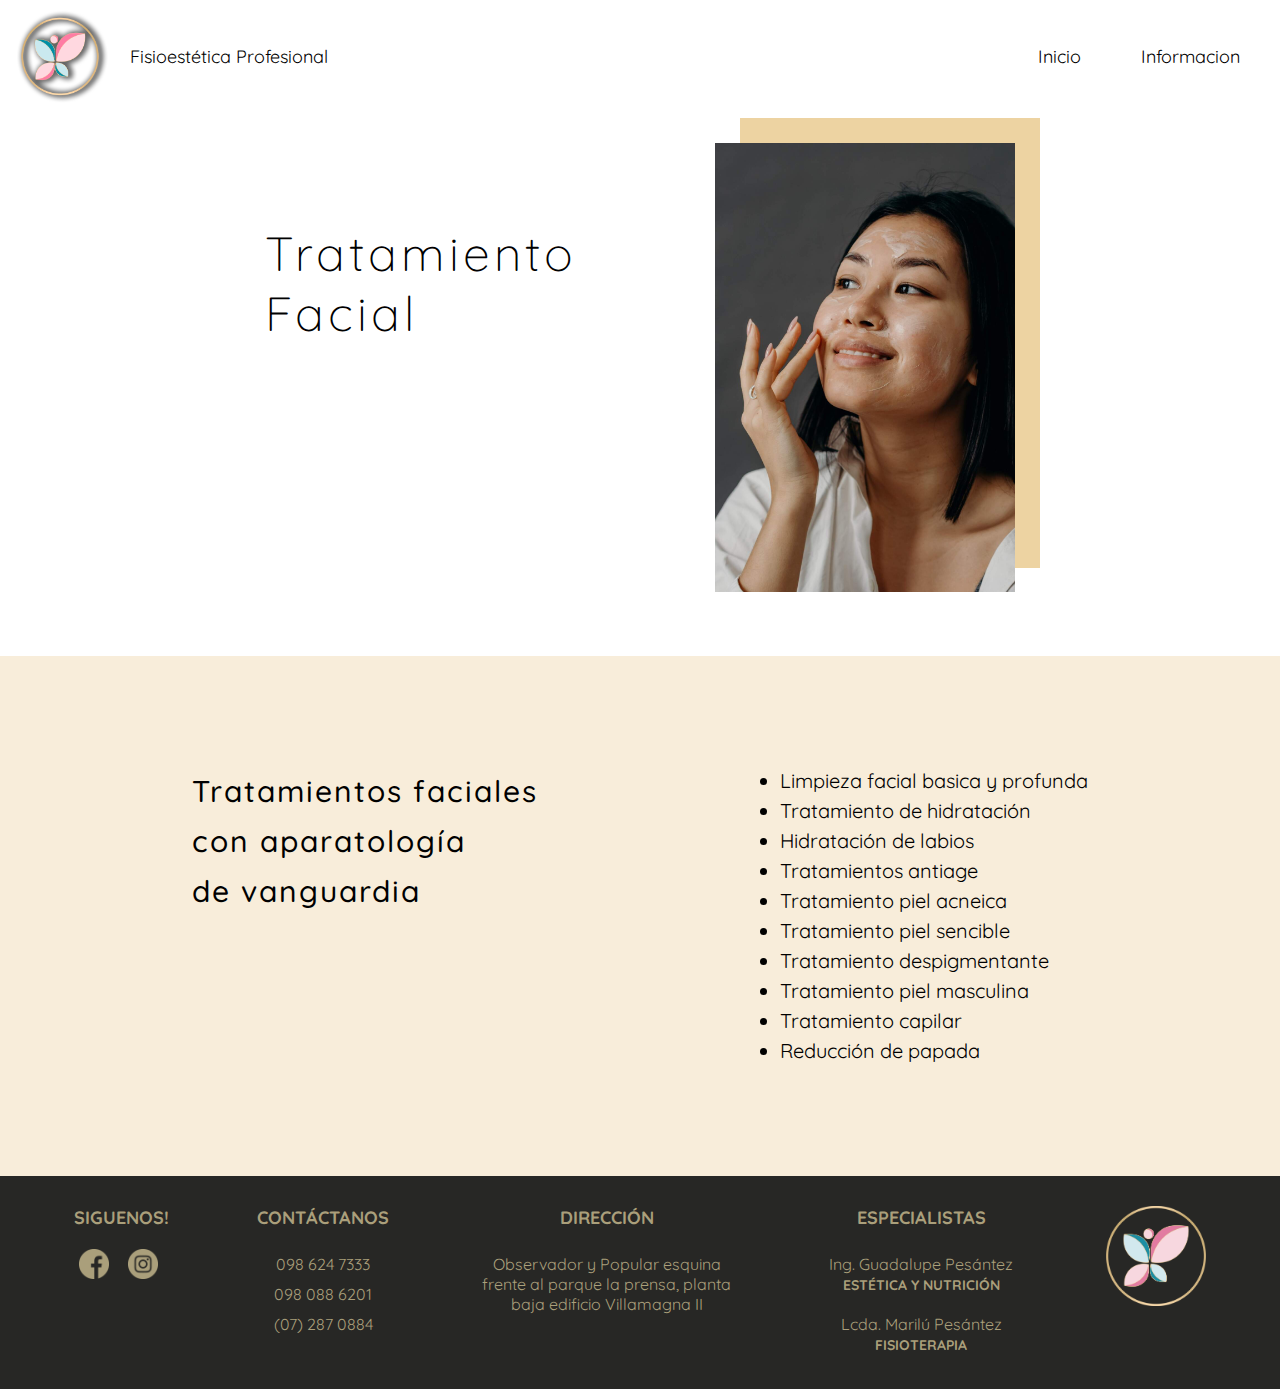
<file: Tratamientos-Faciales.html>
<!DOCTYPE html>
<html lang="es">
<head>
    <meta charset="UTF-8">
    <meta name="viewport" content="width=device-width, initial-scale=1.0">
    <link rel="preconnect" href="https://fonts.googleapis.com">
    <link rel="preconnect" href="https://fonts.gstatic.com" crossorigin>
    <link rel="icon" href="./img/Logo.png" />
    <link href="https://fonts.googleapis.com/css2?family=Be+Vietnam+Pro&family=Quicksand:wght@300;400;500;600;700&display=swap" rel="stylesheet">
    <title>Tratamientos Faciales</title>
    <link rel="stylesheet" href="estilos/style_trat_facial.css">
</head>
<body>
    
    <header>

        <div>

            <img src="./img/Logo sombra.png" alt="Logo">
            <h1>Fisioestética Profesional</h1>

        </div>

        <nav>

            <ul type="None">

                <li><a href="index.html">Inicio</a></li>
                <li><a href="#info-container">Informacion</a></li>
                
            </ul>

        </nav>

    </header>

    <section class="title">

        <h1>Tratamiento Facial</h1>
        <div class="img-container">

            <img src="./img/Trat facial 2.jpg" alt="Imagen Tratamiento Facial">
            <div class="color-container"></div>

        </div>

    </section>

    <section class="info-container" id="info-container">

        <h2>Tratamientos faciales con aparatología de vanguardia</h2>
        <ul>

            <li>Limpieza facial basica y profunda</li>
            <li>Tratamiento de hidratación </li>
            <li>Hidratación de labios </li>
            <li>Tratamientos antiage </li>
            <li>Tratamiento piel acneica </li>
            <li>Tratamiento piel sencible </li>
            <li>Tratamiento despigmentante </li>
            <li>Tratamiento piel masculina </li>
            <li>Tratamiento capilar </li>
            <li>Reducción de papada</li>

        </ul>

    </section>

    <footer>

        <section class="siguenos-container">

            <p class="indicador-footer">SIGUENOS!</p>
            <a href="https://www.facebook.com/profile.php?id=100086909692588"><img src="./img/facebook dorado.png" alt="Link a facebook" class="redes-sociales"></a>
            <a href="https://www.instagram.com/fisioestetica_profesional/"><img src="./img/instagram dorado.png" alt="Link a instagram" class="redes-sociales"></a>

        </section>

        <section class="contactanos-container">

            <p class="indicador-footer">CONTÁCTANOS</p>
            <p class="p-footer">098 624 7333</p>
            <p class="p-footer">098 088 6201</p>
            <p class="p-footer">(07) 287 0884</p>

        </section>

        <section class="direccion-container">

            <p class="indicador-footer">DIRECCIÓN</p>
            <p class="p-footer">Observador y Popular esquina <br>frente al parque la prensa, planta <br>baja edificio Villamagna II</p>

        </section>

        <section class="especialistas-container">

            <p class="indicador-footer">ESPECIALISTAS</p>
            <p class="p-footer">Ing. Guadalupe Pesántez <br>
                <strong>ESTÉTICA Y NUTRICIÓN</strong> <br><br>
                Lcda. Marilú Pesántez <br>
                <strong>FISIOTERAPIA</strong>
            </p>

        </section>

        <section class="section-logo-footer">

            <img src="./img/Logo.png" alt="Logo" class="logo-footer">

        </section>

    </footer>


</body>
</html>
</file>
<file: styles.css>
*{
    box-sizing: border-box;
    padding: 0px;
    margin: 0px;
    font-family: 'Quicksand', sans-serif;
}

.background{
    background-image: url('./img/background.jpg');
    background-size: cover;
    background-repeat: no-repeat;
    background-position: center;
    opacity: 80%;

    height: 85vh;
}

header{
    display: flex;
    justify-content: space-between;
    align-items: center;
    padding: 10px;
}

header div{
    display: flex;
    align-items: center;
}

header img{
    width: 100px;
}

header h1{
    font-size: 18px;
    font-weight: 400;
    padding-left: 20px;
}

a{
    color: black;
    text-decoration: none;
}

header nav ul{
    display: flex;
    font-size: 18px;
}

header nav ul li{
    padding: 0px 30px;
}

.title{
    width: 280px;
    position: absolute;
    right: 60px;
    top: 125px
    
}

.title h1{
    font-size: 48px;
    font-weight: 400;
    opacity: 100%;
}

.title h2{
    font-weight: 300;
}




.service-container{
    display: flex;
    justify-content: space-around;
    padding-top: 50px;
    flex-wrap: wrap;
}

.trat-corp-container, .trat-fac-container, .nutri-container, .fisio-container{
    width: 190px;
    display: inline-block;
}

.trat-corp-container:hover, .trat-fac-container:hover, .nutri-container:hover, .fisio-container:hover{
    transition: 300ms;
    scale: 1.05;
}

.img-service{
    width: 160px;
}

.h-service{
    padding-top: 10px;
}

.p-service{
    padding-top: 15px;
    font-weight: 500;
}

.aboutUs-container{
    background-color: rgba(237, 211, 162, 0.4);
    align-content: center;
    display: flex;
    flex-direction: column;
    align-items: center;
    margin-top: 50px;
    margin-bottom: 0px;
    padding: 50px 0px;
}

.aboutUs-container section{
    background-color: rgba(237, 211, 162, 0.8);
    margin: 50px;
    padding: 50px 40px;
    border-radius: 50px;
    width: 45%;
}

.h3-aboutUs{
    text-align: center;
    padding-bottom: 30px;
    padding-top: 0px;
    font-size: 30px;
}

.p-aboutUs{
    text-align: center;
    padding: 0px 15px;
    font-weight: 500;
    font-size: 17px;
}

.fisio-span{
    font-weight: bold;
}

footer{
    background-color: #272725;
    color: #AA9F7B;
    display: flex;
    justify-content: space-around;
    padding: 30px;
}

.indicador-footer{
    font-size: 18px;
    font-weight: bold;
    padding-bottom: 20px;
}

.p-footer{
    padding: 5px;
}

.redes-sociales{
    width: 30px;
    margin-right: 10px;
    margin-left: 5px;
}

.contactanos-container, .direccion-container, .especialistas-container{
    display: flex;
    flex-direction: column;
    align-items: center;
}

.direccion-container .p-footer{
    text-align: center;
}

.especialistas-container .p-footer{
    text-align: center;
}

.especialistas-container strong{
    font-size: 14px;
}

.logo-footer{
    width: 100px;
}


@media(max-width: 490px) {

    .background{
        background-image: url('./img/background_responsive.jpg');
    }
    
    header{
        flex-direction: column;
    }

    header nav{
        display: none;
    }

    .title{
        top: auto;
        bottom: 150px;
    }

    .service-container h3{
        font-size: 16px;
    }

    .service-container p{
        font-size: 14px;
    }

    .trat-corp-container, .trat-fac-container, .nutri-container, .fisio-container{
        width: 170px;
    }

    .trat-corp-container:hover, .trat-fac-container:hover, .nutri-container:hover, .fisio-container:hover{
        transition: 0ms;
        scale: 1;
    }

    .nutri-container, .fisio-container{
        padding-top: 50px;
    }

    .aboutUs-container section{
        width: auto;
        padding: 45px 30px;
        margin: 35px;
    }

    footer{
        flex-wrap: wrap;
    }

    .direccion-container, .especialistas-container{
        margin-top: 40px;
    }

    .direccion-container .indicador-footer{
        padding: 0px;
        padding-bottom: 10px;
    }

    .direccion-container, .especialistas-container{
        width: 100%;
    }

    .logo-footer{
        position: static;
        margin-top: 30px;
    }

}
</file>
<file: stylePages.css>
*{
    box-sizing: border-box;
    padding: 0px;
    margin: 0px;
    font-family: 'Quicksand', sans-serif;
}

header{
    display: flex;
    justify-content: space-between;
    align-items: center;
    padding: 10px;
}

header div{
    display: flex;
    align-items: center;
}

header img{
    width: 100px;
}

header h1{
    font-size: 18px;
    font-weight: 400;
    padding-left: 20px;
}

a{
    color: black;
    text-decoration: none;
}

header nav ul{
    display: flex;
    font-size: 18px;
}

header nav ul li{
    padding: 0px 30px;
}

.title{
    display: flex;
    justify-content: center;
    margin-top: 30px;
}

.title h1{
    font-size: 48px;
    font-weight: 400;
    font-weight: 300;
    padding: 80px 60px 0px 0px;
    width: 50vh;
    letter-spacing: 4px;
}

.title div img{
    width: 300px;
}

.img-container{
    position: relative;
}

.color-container{
    width: 300px;
    height: 450px;
    background-color: rgb(237, 211, 162);
    position: absolute;
    top: -25px;
    left: 25px;

    z-index: -1;
}

.info-container{
    display: flex;
    justify-content: space-around;
    padding: 110px;
    margin-top: 60px;
    background-color: rgba(237, 211, 162, 0.4);
}

.info-container h2{
    font-size: 30px;
    font-weight: 500;
    letter-spacing: 2px;
    line-height: 50px;
    text-wrap: balance;
    width: 40%;
}

.info-container li{
    font-size: 20px;
    line-height: 30px;
}





footer{
    background-color: #272725;
    color: #AA9F7B;
    display: flex;
    justify-content: space-around;
    padding: 30px;
}

.indicador-footer{
    font-size: 18px;
    font-weight: bold;
    padding-bottom: 20px;
}

.p-footer{
    padding: 5px;
}

.redes-sociales{
    width: 30px;
    margin-right: 10px;
    margin-left: 5px;
}

.contactanos-container, .direccion-container, .especialistas-container{
    display: flex;
    flex-direction: column;
    align-items: center;
}

.direccion-container .p-footer{
    text-align: center;
}

.especialistas-container .p-footer{
    text-align: center;
}

.especialistas-container strong{
    font-size: 14px;
}

.logo-footer{
    width: 100px;
}

@media(max-width: 490px){

    header{
        flex-direction: column;
    }

    nav{
        padding: 20px 0px;
    }

    .title{
        flex-direction: column;
        align-items: center;
    }

    .title h1{
        padding: 0px;
        text-align: center;
        font-size: 40px;
        width: 80%;
    }

    .color-container{
        width: 100%;
        height: 40px;
        left: 0px;
        top: 0px;
    }

    .img-container img{
        margin-top: 50px;
    }

    .info-container{
        flex-direction: column;
        padding: 45px;
    }

    .info-container h2{
        width: auto;
        line-height: 40px;
        font-size: 24px;
        padding-bottom: 30px;
    }

    .info-container li{
        font-size: 18px;
    }

    footer{
        flex-wrap: wrap;
    }

    .direccion-container, .especialistas-container{
        margin-top: 40px;
    }

    .direccion-container .indicador-footer{
        padding: 0px;
        padding-bottom: 10px;
    }

    .direccion-container, .especialistas-container{
        width: 100%;
    }

    .logo-footer{
        position: static;
        margin-top: 30px;
    }

}
</file>
<file: styleNutricion.css>
*{
    box-sizing: border-box;
    padding: 0px;
    margin: 0px;
    font-family: 'Quicksand', sans-serif;
}

header{
    display: flex;
    justify-content: space-between;
    align-items: center;
    padding: 10px;
}

header div{
    display: flex;
    align-items: center;
}

header img{
    width: 100px;
}

header h1{
    font-size: 18px;
    font-weight: 400;
    padding-left: 20px;
}

a{
    color: black;
    text-decoration: none;
}

header nav ul{
    display: flex;
    font-size: 18px;
}

header nav ul li{
    padding: 0px 30px;
}

.title{
    display: flex;
    justify-content: center;
    margin-top: 30px;
}

.title h1{
    font-size: 48px;
    font-weight: 400;
    font-weight: 300;
    padding: 80px 60px 0px 0px;
    width: 50vh;
    letter-spacing: 4px;
}

.title div img{
    width: 300px;
}

.img-container{
    position: relative;
}

.color-container{
    width: 300px;
    height: 450px;
    background-color: rgb(237, 211, 162);
    position: absolute;
    top: -25px;
    left: 25px;

    z-index: -1;
}

.info-container{
    display: flex;
    flex-direction: column;
    justify-content: space-around;
    padding: 110px;
    margin-top: 60px;
    background-color: rgba(237, 211, 162, 0.4);
}

.info-container h2{
    font-size: 30px;
    font-weight: 500;
    letter-spacing: 2px;
    line-height: 50px;
    text-wrap: balance;
    width: 55%;
}

.info-container p, li{
    font-size: 18px;
    line-height: 30px;
}

h2.start-list{
    font-weight: 600;
}

.subtitle-list{
    font-weight: 500;
}

ul{
    padding: 30px 0px 30px 30px;
}





footer{
    background-color: #272725;
    color: #AA9F7B;
    display: flex;
    justify-content: space-around;
    padding: 30px;
}

.indicador-footer{
    font-size: 18px;
    font-weight: bold;
    padding-bottom: 20px;
}

.p-footer{
    padding: 5px;
}

.redes-sociales{
    width: 30px;
    margin-right: 10px;
    margin-left: 5px;
}

.contactanos-container, .direccion-container, .especialistas-container{
    display: flex;
    flex-direction: column;
    align-items: center;
}

.direccion-container .p-footer{
    text-align: center;
}

.especialistas-container .p-footer{
    text-align: center;
}

.especialistas-container strong{
    font-size: 14px;
}

.logo-footer{
    width: 100px;
}

@media(max-width: 490px){

    header{
        flex-direction: column;
    }

    nav{
        padding: 20px 0px;
    }

    .title{
        flex-direction: column;
        align-items: center;
    }

    .title h1{
        padding: 0px;
        text-align: center;
        font-size: 40px;
        width: 80%;
    }

    .color-container{
        width: 100%;
        height: 40px;
        left: 0px;
        top: 0px;
    }

    .img-container img{
        margin-top: 50px;
    }

    .info-container{
        flex-direction: column;
        padding: 45px;
    }

    .info-container h2{
        width: auto;
        line-height: 40px;
        font-size: 24px;
        padding-bottom: 30px;
    }

    .info-container li{
        font-size: 18px;
    }

    footer{
        flex-wrap: wrap;
    }

    .direccion-container, .especialistas-container{
        margin-top: 40px;
    }

    .direccion-container .indicador-footer{
        padding: 0px;
        padding-bottom: 10px;
    }

    .direccion-container, .especialistas-container{
        width: 100%;
    }

    .logo-footer{
        position: static;
        margin-top: 30px;
    }

}
</file>
<file: estilos/style_trat_facial.css>
*{
    box-sizing: border-box;
    padding: 0px;
    margin: 0px;
    font-family: 'Quicksand', sans-serif;
}

header{
    display: flex;
    justify-content: space-between;
    align-items: center;
    padding: 10px;
}

header div{
    display: flex;
    align-items: center;
}

header img{
    width: 100px;
}

header h1{
    font-size: 18px;
    font-weight: 400;
    padding-left: 20px;
}

a{
    color: black;
    text-decoration: none;
}

header nav ul{
    display: flex;
    font-size: 18px;
}

header nav ul li{
    padding: 0px 30px;
}

.title{
    display: flex;
    justify-content: center;
    margin-top: 30px;
}

.title h1{
    font-size: 48px;
    font-weight: 400;
    font-weight: 300;
    padding: 80px 60px 0px 0px;
    width: 50vh;
    letter-spacing: 4px;
}

.title div img{
    width: 300px;
}

.img-container{
    position: relative;
}

.color-container{
    width: 300px;
    height: 450px;
    background-color: rgb(237, 211, 162);
    position: absolute;
    top: -25px;
    left: 25px;

    z-index: -1;
}

.info-container{
    display: flex;
    justify-content: space-around;
    padding: 110px;
    margin-top: 60px;
    background-color: rgba(237, 211, 162, 0.4);
}

.info-container h2{
    font-size: 30px;
    font-weight: 500;
    letter-spacing: 2px;
    line-height: 50px;
    text-wrap: balance;
    width: 40%;
}

.info-container li{
    font-size: 20px;
    line-height: 30px;
}





footer{
    background-color: #272725;
    color: #AA9F7B;
    display: flex;
    justify-content: space-around;
    padding: 30px;
}

.indicador-footer{
    font-size: 18px;
    font-weight: bold;
    padding-bottom: 20px;
}

.p-footer{
    padding: 5px;
}

.redes-sociales{
    width: 30px;
    margin-right: 10px;
    margin-left: 5px;
}

.contactanos-container, .direccion-container, .especialistas-container{
    display: flex;
    flex-direction: column;
    align-items: center;
}

.direccion-container .p-footer{
    text-align: center;
}

.especialistas-container .p-footer{
    text-align: center;
}

.especialistas-container strong{
    font-size: 14px;
}

.logo-footer{
    width: 100px;
}

@media(max-width: 490px){

    header{
        flex-direction: column;
    }

    nav{
        padding: 20px 0px;
    }

    .title{
        flex-direction: column;
        align-items: center;
    }

    .title h1{
        padding: 0px;
        text-align: center;
        font-size: 40px;
        width: 80%;
    }

    .color-container{
        width: 100%;
        height: 40px;
        left: 0px;
        top: 0px;
    }

    .img-container img{
        margin-top: 50px;
    }

    .info-container{
        flex-direction: column;
        padding: 45px;
    }

    .info-container h2{
        width: auto;
        line-height: 40px;
        font-size: 24px;
        padding-bottom: 30px;
    }

    .info-container li{
        font-size: 18px;
    }

    footer{
        flex-wrap: wrap;
    }

    .direccion-container, .especialistas-container{
        margin-top: 40px;
    }

    .direccion-container .indicador-footer{
        padding: 0px;
        padding-bottom: 10px;
    }

    .direccion-container, .especialistas-container{
        width: 100%;
    }

    .logo-footer{
        position: static;
        margin-top: 30px;
    }

}
</file>
